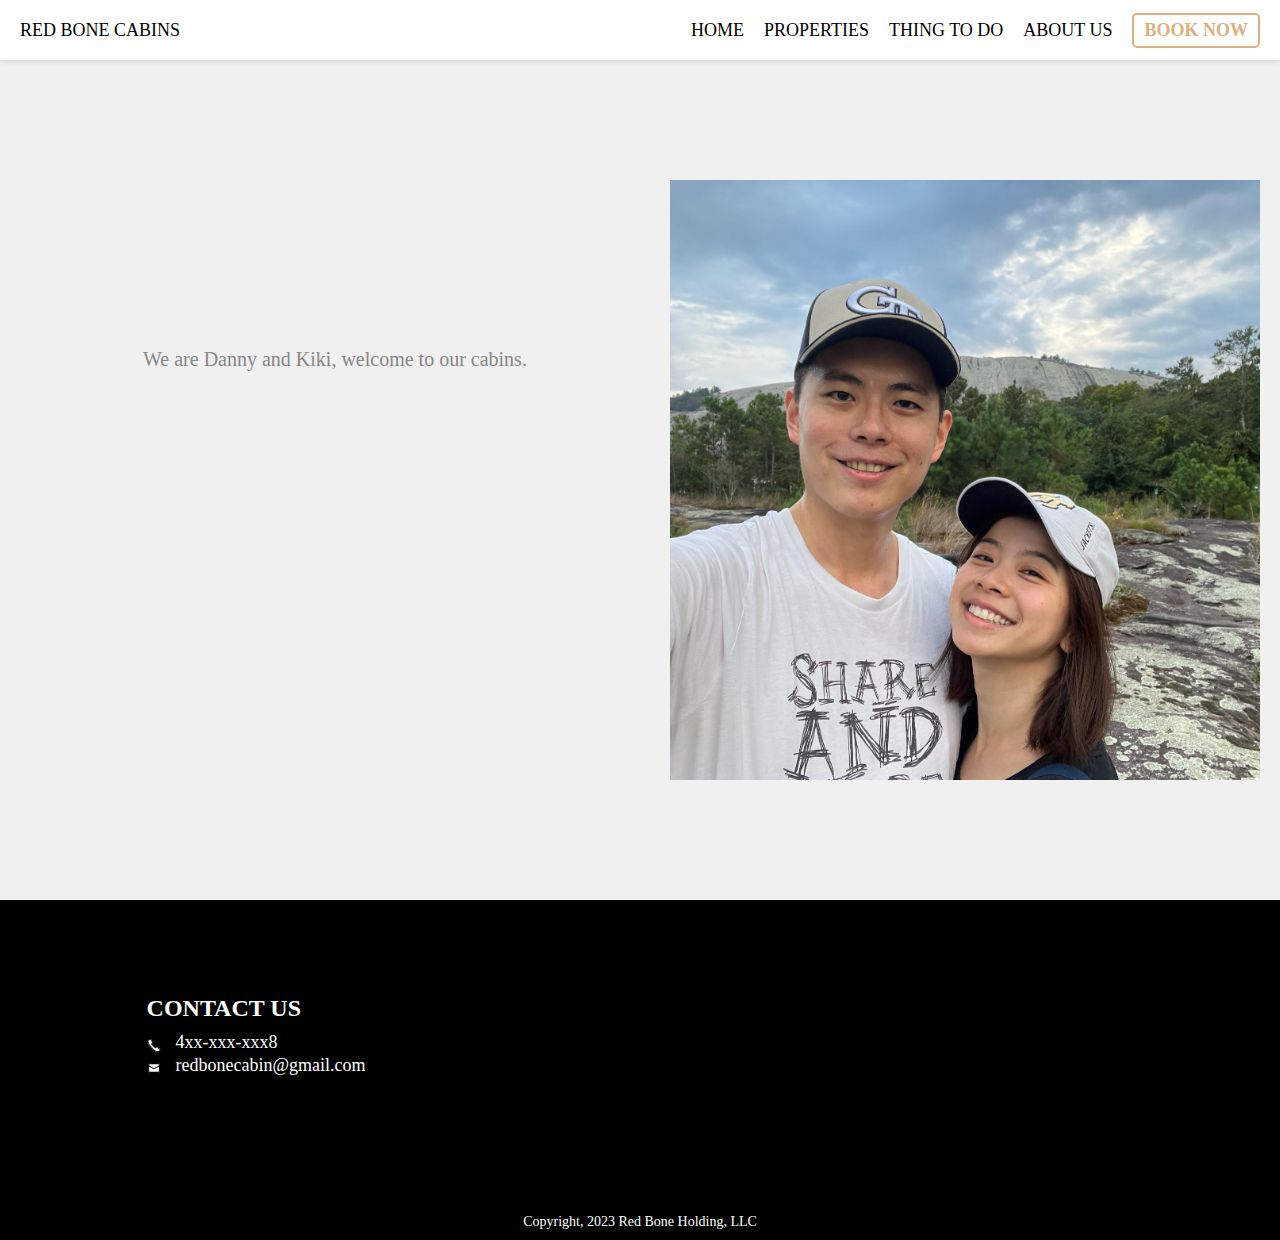
<file: about us.html>
<!DOCTYPE html>
<html lang="en">
<head>
    <meta charset="UTF-8">
    <meta name="viewport" content="width=device-width, initial-scale=1.0">
    <style>
        body, html {
            margin: 0;
            padding: 0;
            height: 100%;
            background-color: #f0f0f0;
        }
        /* Top div on main page */
        .top-div {
            height: 60px;
            background-color: white;
            display: flex;
            justify-content: space-between;
            align-items: center;
            padding: 0 20px;
            font-size: 18px;
            font-weight: 300;
            color: white;
            box-shadow: 0 2px 4px rgba(0, 0, 0, 0.1);
        }
        /* Logo on the top left of the main page */
        .Logo {
            max-width: 100%;
            white-space: nowrap;
            overflow: hidden;
            text-decoration: none;
            color: black;
            font-family: 'Papyrus', Times, serif;
        }
        .Logo:hover {
            color: #ef6c00;
        }
        /* Top div links */
        .links {
            display: flex;
            align-items: center; /* Align items vertically */
            gap: 20px;
        }
        .link {
            text-decoration: none;
            color: black;
            position: relative;
        }
        .link::before {
            content: "";
            position: absolute;
            bottom: -5px;
            left: 0;
            width: 0;
            height: 2px;
            background-color: #ef6c00;
            transition: width 0.3s;
            transform-origin: left;
        }
        .link:hover::before {
            width: 100%;
        }

        /* Add this to your existing CSS */
        .properties-link {
            position: relative; /* Required for absolute positioning */
            display: inline-block; /* Expand horizontally based on content */
            cursor: pointer;
        }
        .link.thingsToDo-link {
            position: relative; /* Required for absolute positioning */
            display: inline-block; /* Expand horizontally based on content */
            cursor: pointer; /* Add this line */
        }

        .dropdown-menu {
            position: absolute;
            top: 100%;
            left: 0;
            width: 100%; /* Match the width of the .properties-link */
            background-color: white;
            border: 1px solid #ddd;
            display: none;
            font-size: 15px;
            z-index: 1000; /* Ensure it's above the content */
        }

        .link:hover .dropdown-menu {
            display: block;
        }

        .dropdown-menu a {
            display: block;
            padding: 10px;
            text-decoration: none;
            color: black;
            transition: background-color 0.3s;
        }

        .dropdown-menu a:hover {
            background-color: #ef6c00;
            color: white;
        }


        /* Book button */
        .book-now {
            color: #dcb080;
            font-weight: bold;
            padding: 5px 10px;
            border: 2px solid #dcb080;
            border-radius: 5px;
            cursor: pointer;
        }

        .container {
            display: flex;
            justify-content: center;
            align-items: center;
            height: calc(100vh - 60px); /* Subtract the height of the top div */
        }

        /* Modified styles for description and image divs */
        .content-container {
            display: flex;
            gap: 20px;
            margin: 20px;
        }

        .description-div {
            background-color: #f0f0f0;
            padding: 20px;
            width: 50%;
            text-align: center;
            display: flex;
            flex-direction: column;
            align-items: center;
        }
        .description-div p {
            margin-top: 25%; /* Adjust the value as needed */
            color: rgb(135, 135, 135);
            font-size: 20px;
        }

        .image-div {
            background-color: #ffffff;
            height: 600px;
            width: 50%; /* Set the width to 25% */
        }
        .image-container {
            display: flex;
            justify-content: center;
            align-items: center;
            height: 100%;
            overflow: hidden;
        }

        .image-container img {
            max-width: 100%;
            max-height: 100%;
            height: 100%;
            object-fit: cover;
        }
        

        /* Contact div on the main page */
        .seventh-div {
            height: calc(5 * 60px);
            background-color: rgb(0, 0, 0);
            color: white;
            text-align: center;
            display: flex;
            flex-direction: column; 
            justify-content: center; 
            align-items: center; 
            padding: 20px;
            position: relative;
        }
        .seventh-child-div {
            width: 40%;
            height: 80%;
            background-color: rgba(0, 0, 0, 0.2);
            position: absolute;
            left: 0;
            top: 0;
            display: flex;
            align-items: center;
            justify-content: center;
        }
        .seventh-contact-container {
            display: flex;
            flex-direction: column;
            align-items: flex-start; 
            padding: 20px; 
            background-color: rgb(0, 0, 0);
        }

        .seventh-child-header {
            font-size: 24px;
            color: white;
            margin: 0;
        }

        .contact-paragraph {
            font-size: 18px;
            color: white;
            text-align: left;
            margin: 10px 0 0; /* Adjust margin for spacing */
        }
        .phone-icon-container {
            display: inline-block;
            vertical-align: middle;
            margin-right: 10px; /* Adjust the margin as needed */
        }

        .phone-icon {
            height: 0.8em; /* Set the desired height for the icon */
            width: auto;
            vertical-align: middle;
        }
        .email-icon-container {
            display: inline-block;
            vertical-align: middle;
            margin-right: 10px;
        }

        .email-icon {
            height: 0.8em;
            width: auto;
            vertical-align: middle;
        }

        .seventh-child-div2 { /* Copyright content */
            background-color: rgb(0, 0, 0); 
            color: white; 
            text-align: center;
            padding: 10px;
            position: absolute;
            bottom: 0;
            width: 100%;
            font-size: 14px;
        }
    </style>
</head>
<body>
    <!--Top div-->
    <div class="top-div"> 
        <a class="Logo" href="index.html">
            RED BONE CABINS
        </a>
        <div class="links">
            <a class="link" href="index.html">HOME</a>
            <div class="link properties-link">
                <span class="link-text">PROPERTIES</span>
                <div class="dropdown-menu">
                    <a href="overview.html">OVERVIEW</a>
                    <a href="1792.html">1792</a>
                    <a href="1785.html">1785</a>
                    <a href="1044.html">1044</a>
                </div>
            </div>
            <div class="link thingsToDo-link">
                <span class="link-text">THING TO DO</span>
                <div class="dropdown-menu">
                    <a href="things to do.html">ACTIVITIES</a>
                    <!--<a href="nearbyRes.html">FOOD</a>-->
                </div>
            </div>
            <a class="link" href="about us.html">ABOUT US</a>
            <span class="book-now" onclick="openPopup()">BOOK NOW</span>
        </div>
    </div>

    <div class="container">
        <div class="content-container">
            <div class="description-div">
                <p>We are Danny and Kiki, welcome to our cabins.</p>
            </div>
            <div class="image-div">
                <div class="image-container">
                    <img src="about_us_img/Danny_Kiki.jpg" alt="Image">
                </div>
            </div>
        </div>
    </div>

    <!--Contact div-->
    <div class="seventh-div">
        <div class="seventh-child-div">
            <div class="seventh-contact-container">
                <h2 class="seventh-child-header">CONTACT US</h2>
                <div class="contact-paragraph">
                    <div class="phone-icon-container">
                        <img src="img/contact-phone.png" alt="Phone Icon" class="phone-icon">
                    </div>
                    4xx-xxx-xxx8<br>
                    <div class="email-icon-container">
                        <img src="img/contact-email.png" alt="Email Icon" class="email-icon">
                    </div>
                    redbonecabin@gmail.com
                </div>
            </div>
        </div>
        <div class="seventh-child-div2">
            Copyright, 2023 Red Bone Holding, LLC
        </div>
    </div>


    <script>
        function openPopup() {
            // Redirect to the overview.html page
            window.location.href = "overview.html";
        }
    </script>
</body>
</html>
</file>
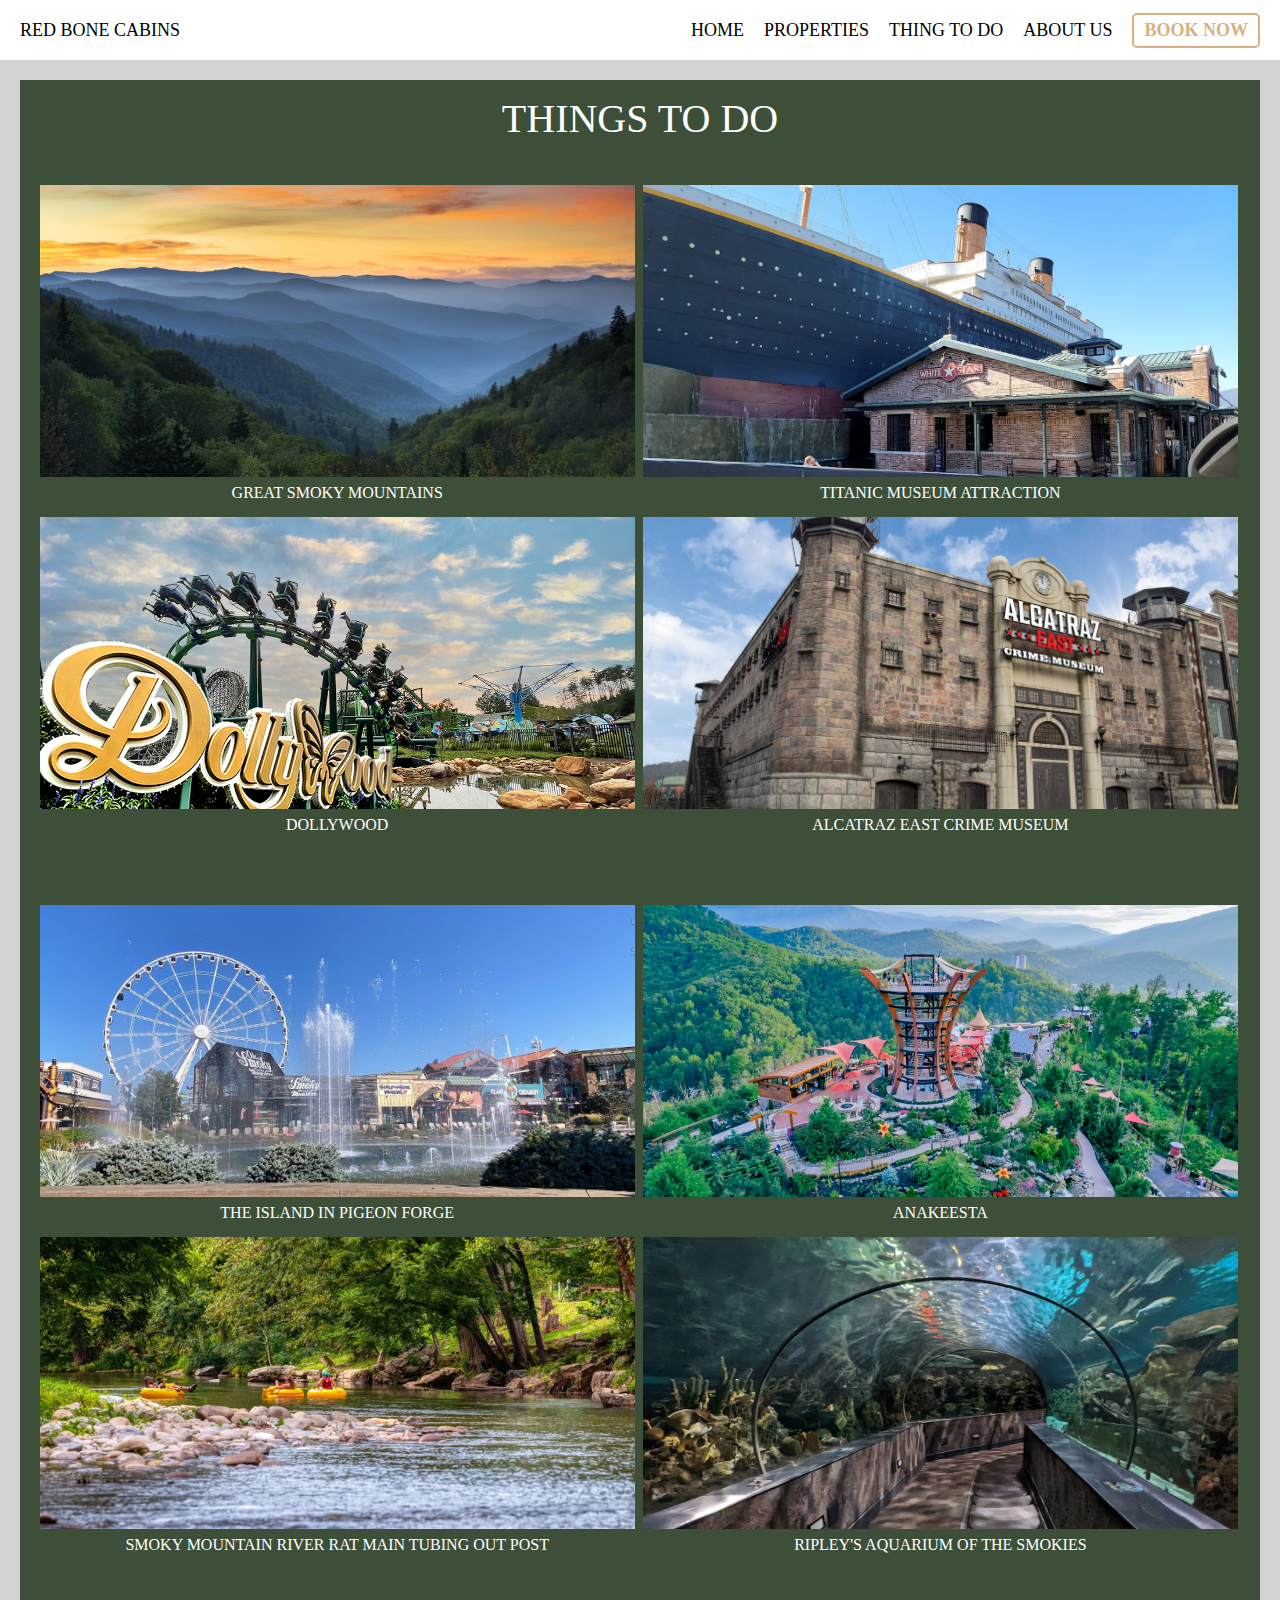
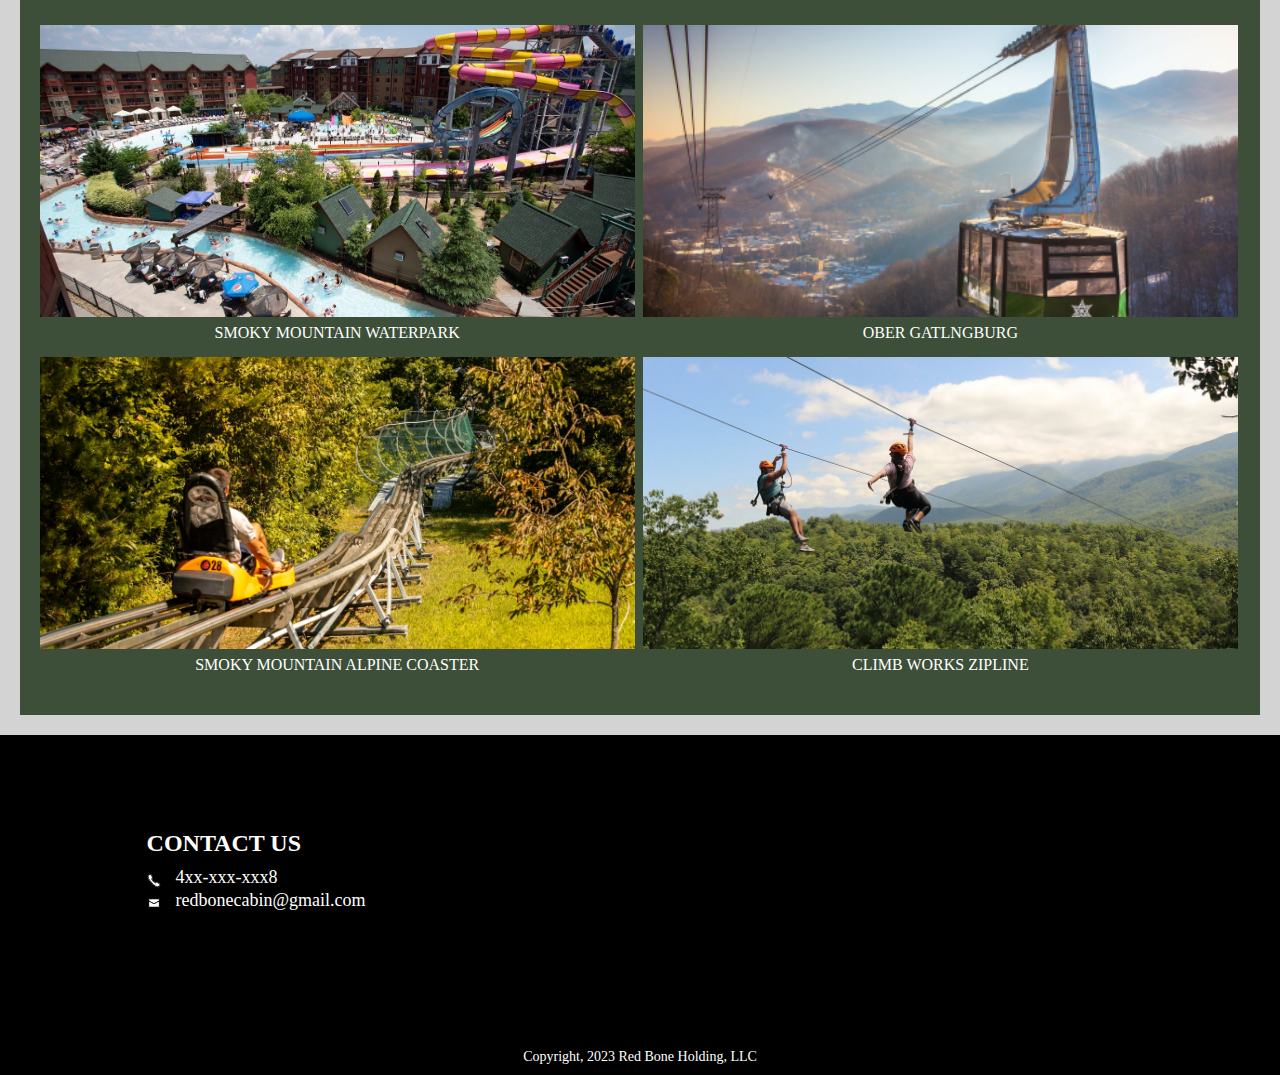
<file: things to do.html>
<!DOCTYPE html>
<html lang="en">
<head>
    <meta charset="UTF-8">
    <meta name="viewport" content="width=device-width, initial-scale=1.0">
    <style>
        body, html {
            margin: 0;
            padding: 0;
            height: 100%;
            background-color: #f0f0f0;
        }
        /* Top div on main page */
        .top-div {
            height: 60px;
            background-color: white;
            display: flex;
            justify-content: space-between;
            align-items: center;
            padding: 0 20px;
            font-size: 18px;
            font-weight: 300;
            color: white;
            box-shadow: 0 2px 4px rgba(0, 0, 0, 0.1);
        }
        /* Logo on the top left of the main page */
        .Logo {
            max-width: 100%;
            white-space: nowrap;
            overflow: hidden;
            text-decoration: none;
            color: black;
            font-family: 'Papyrus', Times, serif;
        }
        .Logo:hover {
            color: #ef6c00;
        }
        /* Top div links */
        .links {
            display: flex;
            align-items: center; /* Align items vertically */
            gap: 20px;
        }
        .link {
            text-decoration: none;
            color: black;
            position: relative;
        }
        .link::before {
            content: "";
            position: absolute;
            bottom: -5px;
            left: 0;
            width: 0;
            height: 2px;
            background-color: #ef6c00;
            transition: width 0.3s;
            transform-origin: left;
        }
        .link:hover::before {
            width: 100%;
        }

        /* Add this to your existing CSS */
        .properties-link {
            position: relative; /* Required for absolute positioning */
            display: inline-block; /* Expand horizontally based on content */
            cursor: pointer;
        }
        .link.thingsToDo-link {
            position: relative; /* Required for absolute positioning */
            display: inline-block; /* Expand horizontally based on content */
            cursor: pointer; /* Add this line */
        }

        .dropdown-menu {
            position: absolute;
            top: 100%;
            left: 0;
            width: 100%; /* Match the width of the .properties-link */
            background-color: white;
            border: 1px solid #ddd;
            display: none;
            font-size: 15px;
            z-index: 1000; /* Ensure it's above the content */
        }

        .link:hover .dropdown-menu {
            display: block;
        }

        .dropdown-menu a {
            display: block;
            padding: 10px;
            text-decoration: none;
            color: black;
            transition: background-color 0.3s;
        }

        .dropdown-menu a:hover {
            background-color: #ef6c00;
            color: white;
        }


        /* Book button */
        .book-now {
            color: #dcb080;
            font-weight: bold;
            padding: 5px 10px;
            border: 2px solid #dcb080;
            border-radius: 5px;
            cursor: pointer;
        }

        .second-div {
            flex: 1; /* Take up remaining vertical space */
            display: flex;
            justify-content: center;
            align-items: center;
        }

        .second-div-container {
            width: 100%; /* Make the container full width */
            background-color: lightgray;
            padding: 20px;
        }

        .second-child-title {
            /* Define styles for your child divs as needed */
            width: 100%;
            height: 60px;
            background-color: rgb(61, 79, 57);
            text-align: center;
            padding-top: 15px;
            font-size: 40px;
            color: rgb(255, 255, 255);
            font-family: 'Times New Roman', sans-serif;
        }
        .second-child-div1 {
            /* Define styles for your child divs as needed */
            width: 100%;
            height: calc(12 * 60px);
            background-color: rgb(61, 79, 57);
        }
        .second-child-div1-1,
        .second-child-div1-2,
        .second-child-div1-3,
        .second-child-div1-4 {
            position: relative;
            top: 26px;
            left: calc((4vw - 12px) / 2 - 4px);
            width:48%; 
            height: 45%; 
            margin:4px; 
            float: left;
            overflow: hidden;
        }

        .second-child-div2 {
            /* Define styles for your child divs as needed */
            width: 100%;
            height: calc(12 * 60px);
            background-color: rgb(61, 79, 57);
        }
        
        .second-child-div2-1,
        .second-child-div2-2,
        .second-child-div2-3,
        .second-child-div2-4 {
            position: relative;
            top: 26px;
            left: calc((4vw - 12px) / 2 - 4px);
            width:48%; 
            height: 45%; 
            margin:4px;  
            float: left;
            overflow: hidden;
        }

        .second-child-div3 {
            /* Define styles for your child divs as needed */
            width: 100%;
            height: calc(12 * 60px);
            background-color: rgb(61, 79, 57);
        }
        .second-child-div3-1,
        .second-child-div3-2,
        .second-child-div3-3,
        .second-child-div3-4 {
            position: relative;
            top: 26px;
            left: calc((4vw - 12px) / 2 - 4px);
            width:48%; 
            height: 45%; 
            margin:4px; 
            float: left;
            overflow: hidden;
        }

        .second-child-image {
            width: 100%;
            height: 90%;
            display: flex;
            align-items: center;
            justify-content: center;
            object-fit: cover;
        }

        .child-text {
            height: 10%;
            display: flex;
            align-items: center;
            justify-content: center;
            background-color: rgb(61, 79, 57);
            color: white;
        }

        /* Contact div on the main page */
        .seventh-div {
            height: calc(5 * 60px);
            background-color: rgb(0, 0, 0);
            color: white;
            text-align: center;
            display: flex;
            flex-direction: column; 
            justify-content: center; 
            align-items: center; 
            padding: 20px;
            position: relative;
        }
        .seventh-child-div {
            width: 40%;
            height: 80%;
            background-color: rgba(0, 0, 0, 0.2);
            position: absolute;
            left: 0;
            top: 0;
            display: flex;
            align-items: center;
            justify-content: center;
        }
        .seventh-contact-container {
            display: flex;
            flex-direction: column;
            align-items: flex-start; 
            padding: 20px; 
            background-color: rgb(0, 0, 0);
        }

        .seventh-child-header {
            font-size: 24px;
            color: white;
            margin: 0;
        }

        .contact-paragraph {
            font-size: 18px;
            color: white;
            text-align: left;
            margin: 10px 0 0; /* Adjust margin for spacing */
        }
        .phone-icon-container {
            display: inline-block;
            vertical-align: middle;
            margin-right: 10px; /* Adjust the margin as needed */
        }

        .phone-icon {
            height: 0.8em; /* Set the desired height for the icon */
            width: auto;
            vertical-align: middle;
        }
        .email-icon-container {
            display: inline-block;
            vertical-align: middle;
            margin-right: 10px;
        }

        .email-icon {
            height: 0.8em;
            width: auto;
            vertical-align: middle;
        }

        .seventh-child-div2 { /* Copyright content */
            background-color: rgb(0, 0, 0); 
            color: white; 
            text-align: center;
            padding: 10px;
            position: absolute;
            bottom: 0;
            width: 100%;
            font-size: 14px;
        }
    </style>
</head>
<body>
    <!--Top div-->
    <div class="top-div"> 
        <a class="Logo" href="index.html">
            RED BONE CABINS
        </a>
        <div class="links">
            <a class="link" href="index.html">HOME</a>
            <div class="link properties-link">
                <span class="link-text">PROPERTIES</span>
                <div class="dropdown-menu">
                    <a href="overview.html">OVERVIEW</a>
                    <a href="1792.html">1792</a>
                    <a href="1785.html">1785</a>
                    <a href="1044.html">1044</a>
                </div>
            </div>
            <div class="link thingsToDo-link">
                <span class="link-text">THING TO DO</span>
                <div class="dropdown-menu">
                    <a href="things to do.html">ACTIVITIES</a>
                    <!--<a href="nearbyRes.html">FOOD</a>-->
                </div>
            </div>
            <a class="link" href="about us.html">ABOUT US</a>
            <span class="book-now" onclick="openPopup()">BOOK NOW</span>
        </div>
    </div>

    <div class="second-div">
        <div class="second-div-container">
            <div class="second-child-title">
                THINGS TO DO
            </div>
            <div class="second-child-div1">
                <div class="second-child-div1-1">
                    <img class="second-child-image" src="things_to_do_img/1.jpg" alt="Image 1">
                    <div class="child-text">GREAT SMOKY MOUNTAINS</div>
                </div>
                <div class="second-child-div1-2">
                    <img class="second-child-image" src="things_to_do_img/2.jpg" alt="Image 2">
                    <div class="child-text">TITANIC MUSEUM ATTRACTION</div>
                </div>
                <div style='clear:both'></div>
                <div class="second-child-div1-3">
                    <img class="second-child-image" src="things_to_do_img/3.jpg" alt="Image 3">
                    <div class="child-text">DOLLYWOOD</div>
                </div>
                <div class="second-child-div1-4">
                    <img class="second-child-image" src="things_to_do_img/4.jpg" alt="Image 4">
                    <div class="child-text">ALCATRAZ EAST CRIME MUSEUM</div>
                </div>
            </div>
            <div class="second-child-div2">
                <div class="second-child-div2-1">
                    <img class="second-child-image" src="things_to_do_img/5.jpg" alt="Image 1">
                    <div class="child-text">THE ISLAND IN PIGEON FORGE</div>
                </div>
                <div class="second-child-div2-2">
                    <img class="second-child-image" src="things_to_do_img/6.jpg" alt="Image 2">
                    <div class="child-text">ANAKEESTA</div>
                </div>
                <div style='clear:both'></div>
                <div class="second-child-div2-3">
                    <img class="second-child-image" src="things_to_do_img/7.jpg" alt="Image 3">
                    <div class="child-text">SMOKY MOUNTAIN RIVER RAT MAIN TUBING OUT POST</div>
                </div>
                <div class="second-child-div2-4">
                    <img class="second-child-image" src="things_to_do_img/8.jpg" alt="Image 4">
                    <div class="child-text">RIPLEY'S AQUARIUM OF THE SMOKIES</div>
                </div>
            </div>
            <div class="second-child-div3">
                <div class="second-child-div3-1">
                    <img class="second-child-image" src="things_to_do_img/9.jpg" alt="Image 1">
                    <div class="child-text">SMOKY MOUNTAIN WATERPARK</div>
                </div>
                <div class="second-child-div3-2">
                    <img class="second-child-image" src="things_to_do_img/10.jpg" alt="Image 2">
                    <div class="child-text">OBER GATLNGBURG</div>
                </div>
                <div style='clear:both'></div>
                <div class="second-child-div3-3">
                    <img class="second-child-image" src="things_to_do_img/11.jpg" alt="Image 3">
                    <div class="child-text">SMOKY MOUNTAIN ALPINE COASTER</div>
                </div>
                <div class="second-child-div3-4">
                    <img class="second-child-image" src="things_to_do_img/12.jpg" alt="Image 4">
                    <div class="child-text">CLIMB WORKS ZIPLINE</div>
                </div>
            </div>
        </div>
    </div>

    <!--Contact div-->
    <div class="seventh-div">
        <div class="seventh-child-div">
            <div class="seventh-contact-container">
                <h2 class="seventh-child-header">CONTACT US</h2>
                <div class="contact-paragraph">
                    <div class="phone-icon-container">
                        <img src="img/contact-phone.png" alt="Phone Icon" class="phone-icon">
                    </div>
                    4xx-xxx-xxx8<br>
                    <div class="email-icon-container">
                        <img src="img/contact-email.png" alt="Email Icon" class="email-icon">
                    </div>
                    redbonecabin@gmail.com
                </div>
            </div>
        </div>
        <div class="seventh-child-div2">
            Copyright, 2023 Red Bone Holding, LLC
        </div>
    </div>

    <script>
        function openPopup() {
            // Redirect to the overview.html page
            window.location.href = "overview.html";
        }
    </script>

</body>
</html>
</file>
